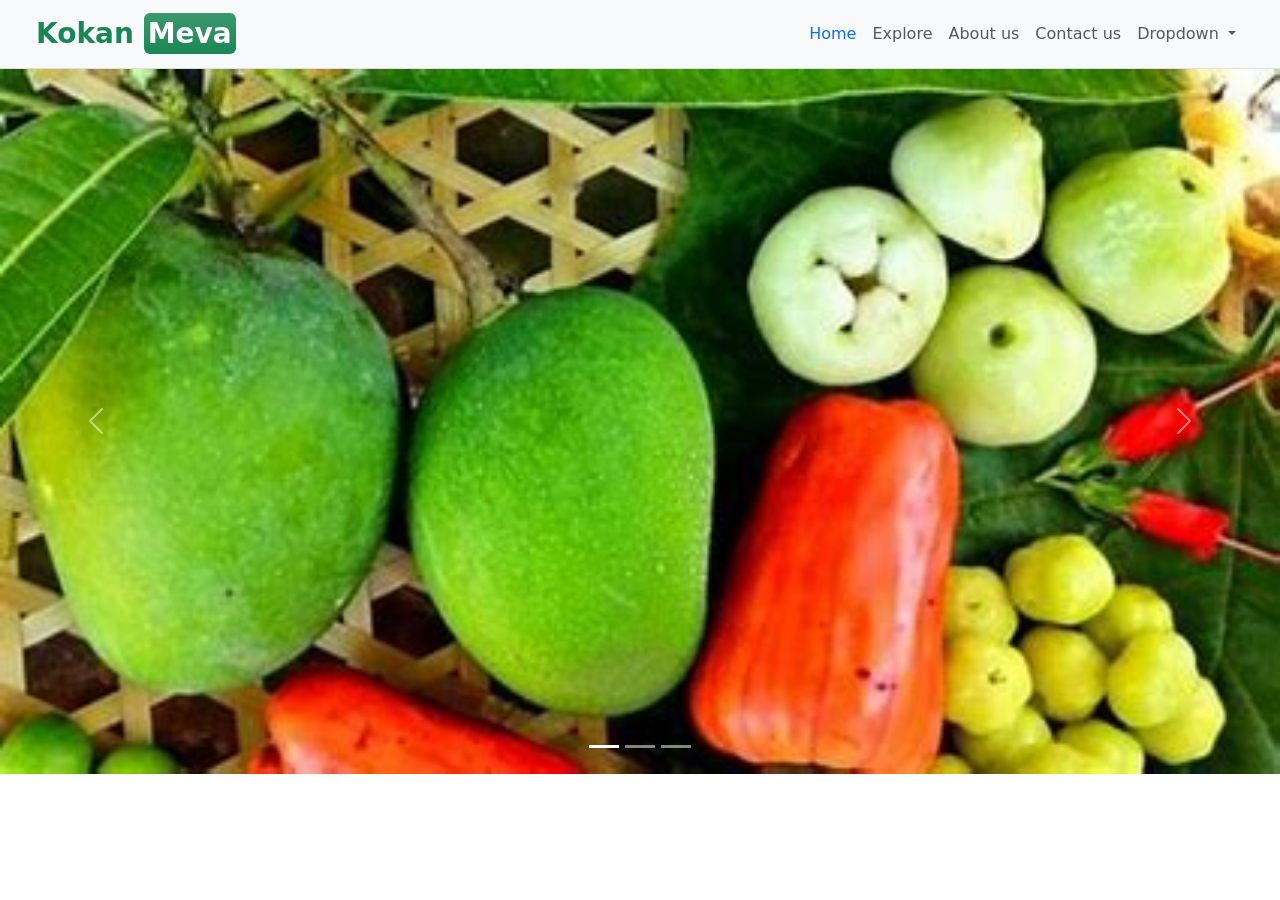
<file: index.html>
<!DOCTYPE html>
<html lang="en">

<head>
    <meta charset="UTF-8">
    <meta name="viewport" content="width=device-width, initial-scale=1.0">
    <title>Kokan</title>
    <!-- Bootstrap CSS -->
    <link href="https://cdn.jsdelivr.net/npm/bootstrap@5.0.2/dist/css/bootstrap.min.css" rel="stylesheet">
    <!-- Google Fonts (Montserrat) -->
    <link rel="preconnect" href="https://fonts.googleapis.com">
    <link rel="preconnect" href="https://fonts.gstatic.com" crossorigin>
    <link href="https://fonts.googleapis.com/css2?family=Montserrat:wght@100;300;400;600;700;900&display=swap"
        rel="stylesheet">
    <!-- Font Awesome -->
    <link rel="stylesheet" href="https://cdnjs.cloudflare.com/ajax/libs/font-awesome/6.6.0/css/all.min.css">
    <link rel="stylesheet" href="styles.css"> 

</head>

<body>

    <header>

        <nav class="navbar navbar-expand-lg navbar-light bg-light px-4 border-bottom">
            <div class="container-fluid">
                <a class="navbar-brand fs-3 text-success fw-bold" href="#">Kokan 
                    <span class="bg-success bg-gradient text-white p-1 rounded fw-bold">Meva</span>
                </a>
                <button class="navbar-toggler" type="button" data-bs-toggle="collapse"
                    data-bs-target="#navbarSupportedContent" aria-controls="navbarSupportedContent"
                    aria-expanded="false" aria-label="Toggle navigation">
                    <span class="navbar-toggler-icon"></span>
                </button>
                <div class="collapse navbar-collapse" id="navbarSupportedContent">
                    <ul class="navbar-nav ms-auto mb-2 mb-lg-0 fs-6 text-center">
                        <li class="nav-item">
                            <a class="nav-link active text-primary" aria-current="page" href="#">Home</a>
                        </li>
                         <li class="nav-item">
                            <a class="nav-link" href="gallery.html">Explore</a>
                        </li>
                        <li class="nav-item">
                            <a class="nav-link" href="about.html">About us</a>
                        </li>
                        <li class="nav-item">
                            <a class="nav-link" href="contact.html">Contact us</a>
                        </li>
                        <li class="nav-item dropdown">
                            <a class="nav-link dropdown-toggle" href="#" id="navbarDropdown" role="button"
                                data-bs-toggle="dropdown" aria-expanded="false">
                                Dropdown
                            </a>
                            <ul class="dropdown-menu" aria-labelledby="navbarDropdown">
                                <li><a class="dropdown-item" href="#">Sign Up</a></li>
                                <li><a class="dropdown-item" href="#">Login</a></li>
                            </ul>
                        </li>
                    </ul>
                </div>
            </div>
        </nav>


        <div id="carouselExampleCaptions" class="carousel slide" data-bs-ride="carousel">
            <div class="carousel-indicators">
                <button type="button" data-bs-target="#carouselExampleCaptions" data-bs-slide-to="0" class="active"
                    aria-current="true" aria-label="Slide 1"></button>
                <button type="button" data-bs-target="#carouselExampleCaptions" data-bs-slide-to="1"
                    aria-label="Slide 2"></button>
                <button type="button" data-bs-target="#carouselExampleCaptions" data-bs-slide-to="2"
                    aria-label="Slide 3"></button>
            </div>
            <div class="carousel-inner">
                <div class="carousel-item active">
                    <img src="image1.png"
                        class="d-block w-100" alt="...">
                   
                </div>
                <div class="carousel-item">
                    <img src="image2.png" class="d-block w-100"
                        alt="...">
                    
                </div>
                <div class="carousel-item">
                    <img src="jackfruit.png"
                        class="d-block w-100" alt="...">
                    
                </div>
            </div>
            <button class="carousel-control-prev" type="button" data-bs-target="#carouselExampleCaptions"
                data-bs-slide="prev">
                <span class="carousel-control-prev-icon" aria-hidden="true"></span>
                <span class="visually-hidden">Previous</span>
            </button>
            <button class="carousel-control-next" type="button" data-bs-target="#carouselExampleCaptions"
                data-bs-slide="next">
                <span class="carousel-control-next-icon" aria-hidden="true"></span>
                <span class="visually-hidden">Next</span>
            </button>
        </div>

    </header>



    <script src="https://cdn.jsdelivr.net/npm/@popperjs/core@2.9.2/dist/umd/popper.min.js"
        integrity="sha384-IQsoLXl5PILFhosVNubq5LC7Qb9DXgDA9i+tQ8Zj3iwWAwPtgFTxbJ8NT4GN1R8p"
        crossorigin="anonymous"></script>
    <script src="https://cdn.jsdelivr.net/npm/bootstrap@5.0.2/dist/js/bootstrap.min.js"
        integrity="sha384-cVKIPhGWiC2Al4u+LWgxfKTRIcfu0JTxR+EQDz/bgldoEyl4H0zUF0QKbrJ0EcQF"
        crossorigin="anonymous"></script>
</body>

</html>
</file>
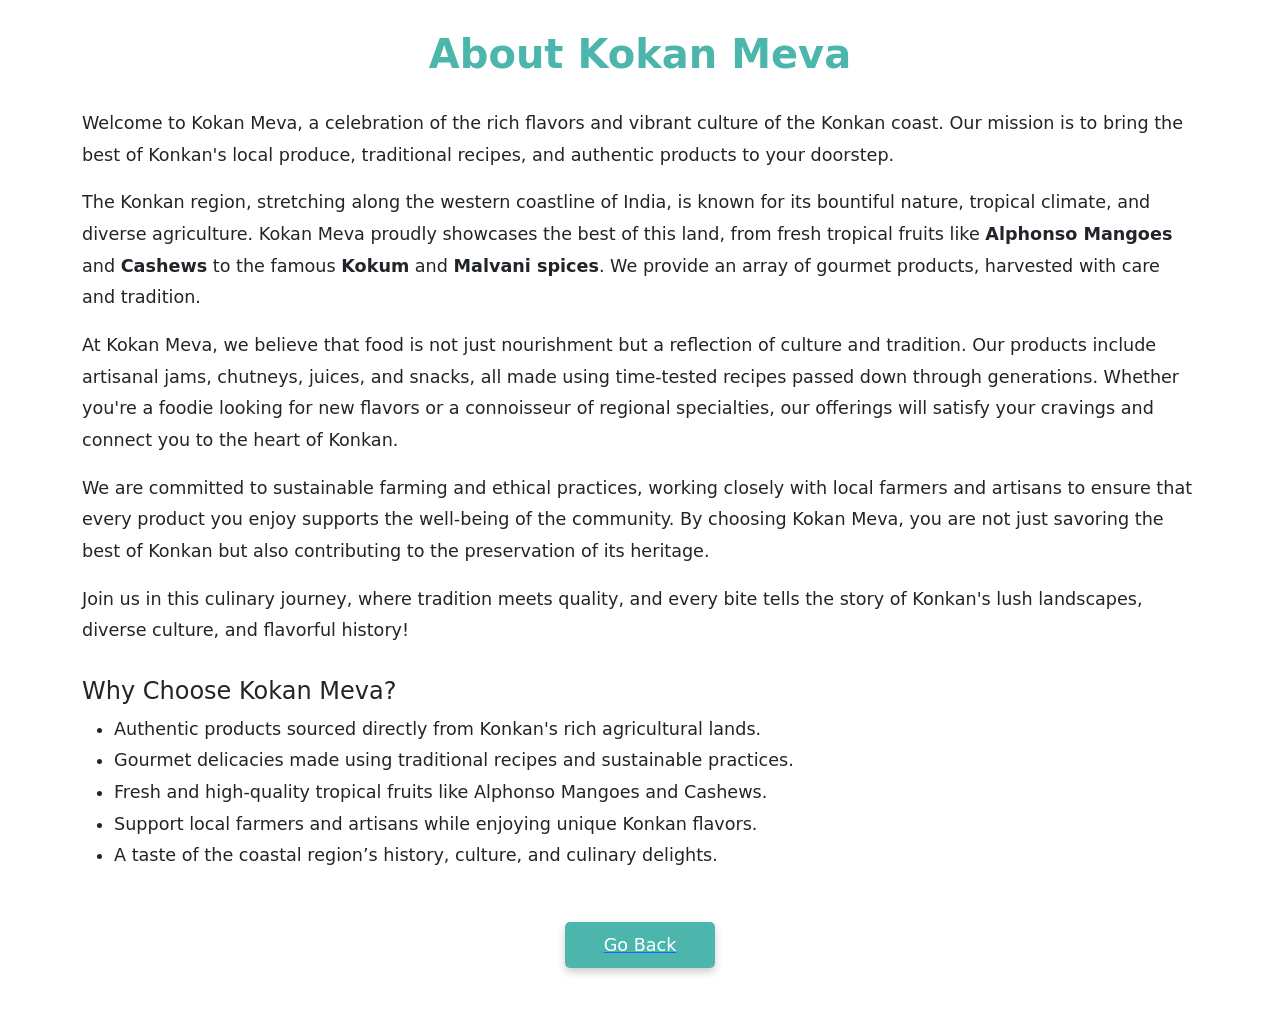
<file: about.html>
<!DOCTYPE html>
<html lang="en">

<head>
    <meta charset="UTF-8">
    <meta name="viewport" content="width=device-width, initial-scale=1.0">
    <title>About Us - Kokan Meva</title>
    
    <link href="https://cdn.jsdelivr.net/npm/bootstrap@5.0.2/dist/css/bootstrap.min.css" rel="stylesheet">
    <style>
        .about-heading {
            font-size: 2.5rem;
            font-weight: bold;
            margin-top: 30px;
            color: #4db6ac;
        }

        .about-description {
            font-size: 1.1rem;
            line-height: 1.8;
            margin-top: 20px;
        }

        .about-section {
            margin: 30px 0;
        }

        .go-back-btn {
            display: block;
            margin: 50px auto;
            padding: 10px 20px;
            background-color: #4db6ac;
            color: white;
            font-size: 1.1rem;
            border: none;
            border-radius: 5px;
            text-align: center;
            text-decoration: none;
            width: 150px;
            box-shadow: 0 4px 8px rgba(0, 0, 0, 0.2);
            transition: background-color 0.3s, transform 0.3s;
        }

        .go-back-btn:hover {
            background-color: #388e8e;
            transform: scale(1.05);
        }
    </style>
</head>

<body>

    <div class="container">
        
        <h2 class="about-heading text-center">About Kokan Meva</h2>

        <div class="about-description about-section">
            <p>Welcome to Kokan Meva, a celebration of the rich flavors and vibrant culture of the Konkan coast. Our mission is to bring the best of Konkan's local produce, traditional recipes, and authentic products to your doorstep.</p>

            <p>The Konkan region, stretching along the western coastline of India, is known for its bountiful nature, tropical climate, and diverse agriculture. Kokan Meva proudly showcases the best of this land, from fresh tropical fruits like <strong>Alphonso Mangoes</strong> and <strong>Cashews</strong> to the famous <strong>Kokum</strong> and <strong>Malvani spices</strong>. We provide an array of gourmet products, harvested with care and tradition.</p>

            <p>At Kokan Meva, we believe that food is not just nourishment but a reflection of culture and tradition. Our products include artisanal jams, chutneys, juices, and snacks, all made using time-tested recipes passed down through generations. Whether you're a foodie looking for new flavors or a connoisseur of regional specialties, our offerings will satisfy your cravings and connect you to the heart of Konkan.</p>

            <p>We are committed to sustainable farming and ethical practices, working closely with local farmers and artisans to ensure that every product you enjoy supports the well-being of the community. By choosing Kokan Meva, you are not just savoring the best of Konkan but also contributing to the preservation of its heritage.</p>

            <p>Join us in this culinary journey, where tradition meets quality, and every bite tells the story of Konkan's lush landscapes, diverse culture, and flavorful history!</p>
        </div>

        <div class="about-description about-section">
            <h4>Why Choose Kokan Meva?</h4>
            <ul>
                <li>Authentic products sourced directly from Konkan's rich agricultural lands.</li>
                <li>Gourmet delicacies made using traditional recipes and sustainable practices.</li>
                <li>Fresh and high-quality tropical fruits like Alphonso Mangoes and Cashews.</li>
                <li>Support local farmers and artisans while enjoying unique Konkan flavors.</li>
                <li>A taste of the coastal region’s history, culture, and culinary delights.</li>
            </ul>
        </div>

    </div>
    <a href="index.html"><button class="go-back-btn">Go Back</button></a>

    <script src="https://cdn.jsdelivr.net/npm/@popperjs/core@2.9.2/dist/umd/popper.min.js"></script>
    <script src="https://cdn.jsdelivr.net/npm/bootstrap@5.0.2/dist/js/bootstrap.min.js"></script>

</body>

</html>
</file>
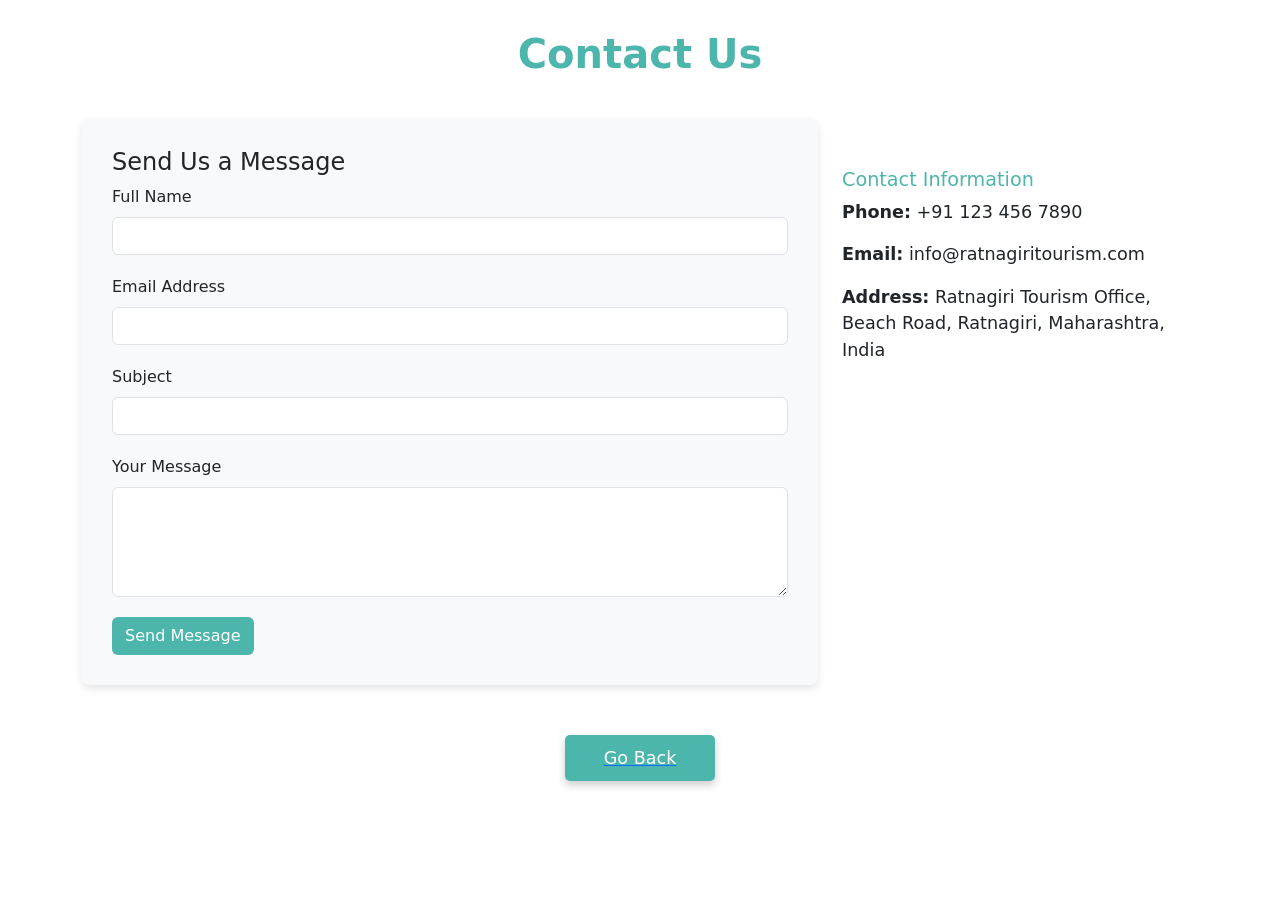
<file: contact.html>
<!DOCTYPE html>
<html lang="en">

<head>
    <meta charset="UTF-8">
    <meta name="viewport" content="width=device-width, initial-scale=1.0">
    <title>Contact Us - Kokan meva</title>
    <!-- Bootstrap CSS -->
    <link href="https://cdn.jsdelivr.net/npm/bootstrap@5.0.2/dist/css/bootstrap.min.css" rel="stylesheet">
    <style>
        .contact-heading {
            font-size: 2.5rem;
            font-weight: bold;
            margin-top: 30px;
            color: #4db6ac;
        }

        .contact-section {
            margin-top: 40px;
        }

        .contact-form {
            background-color: #f8f9fa;
            padding: 30px;
            border-radius: 8px;
            box-shadow: 0 4px 8px rgba(0, 0, 0, 0.1);
        }

        .contact-info {
            margin-top: 50px;
        }

        .contact-info h5 {
            font-size: 1.2rem;
            color: #4db6ac;
        }

        .contact-info p {
            font-size: 1.1rem;
        }

        .form-control {
            margin-bottom: 20px;
        }

        .btn-contact {
            background-color: #4db6ac;
            color: white;
        }
        .go-back-btn {
            display: block;
            margin: 50px auto;
            padding: 10px 20px;
            background-color: #4db6ac;
            color: white;
            font-size: 1.1rem;
            border: none;
            border-radius: 5px;
            text-align: center;
            text-decoration: none;
            width: 150px;
            box-shadow: 0 4px 8px rgba(0, 0, 0, 0.2);
            transition: background-color 0.3s, transform 0.3s;
        }

        .go-back-btn:hover {
            background-color: #388e8e;
            transform: scale(1.05);
        }
    </style>
</head>

<body>

    <div class="container">
        <!-- Contact Us Heading -->
        <h2 class="contact-heading text-center">Contact Us</h2>

        <div class="row contact-section">
            <!-- Contact Form -->
            <div class="col-md-8">
                <div class="contact-form">
                    <h4>Send Us a Message</h4>
                    <form action="your-server-endpoint" method="POST">
                        <div class="mb-3">
                            <label for="name" class="form-label">Full Name</label>
                            <input type="text" class="form-control" id="name" name="name" required>
                        </div>
                        <div class="mb-3">
                            <label for="email" class="form-label">Email Address</label>
                            <input type="email" class="form-control" id="email" name="email" required>
                        </div>
                        <div class="mb-3">
                            <label for="subject" class="form-label">Subject</label>
                            <input type="text" class="form-control" id="subject" name="subject" required>
                        </div>
                        <div class="mb-3">
                            <label for="message" class="form-label">Your Message</label>
                            <textarea class="form-control" id="message" name="message" rows="4" required></textarea>
                        </div>
                        <button type="submit" class="btn btn-contact">Send Message</button>
                    </form>
                </div>
            </div>

            <!-- Contact Information -->
            <div class="col-md-4 contact-info">
                <h5>Contact Information</h5>
                <p><strong>Phone:</strong> +91 123 456 7890</p>
                <p><strong>Email:</strong> info@ratnagiritourism.com</p>
                <p><strong>Address:</strong> Ratnagiri Tourism Office, Beach Road, Ratnagiri, Maharashtra, India</p>
            </div>
        </div>
    </div>
    <a href="index.html"><button class="go-back-btn">Go Back</button></a>

    <!-- Bootstrap JS and Popper.js -->
    <script src="https://cdn.jsdelivr.net/npm/@popperjs/core@2.9.2/dist/umd/popper.min.js"></script>
    <script src="https://cdn.jsdelivr.net/npm/bootstrap@5.0.2/dist/js/bootstrap.min.js"></script>

</body>

</html>
</file>
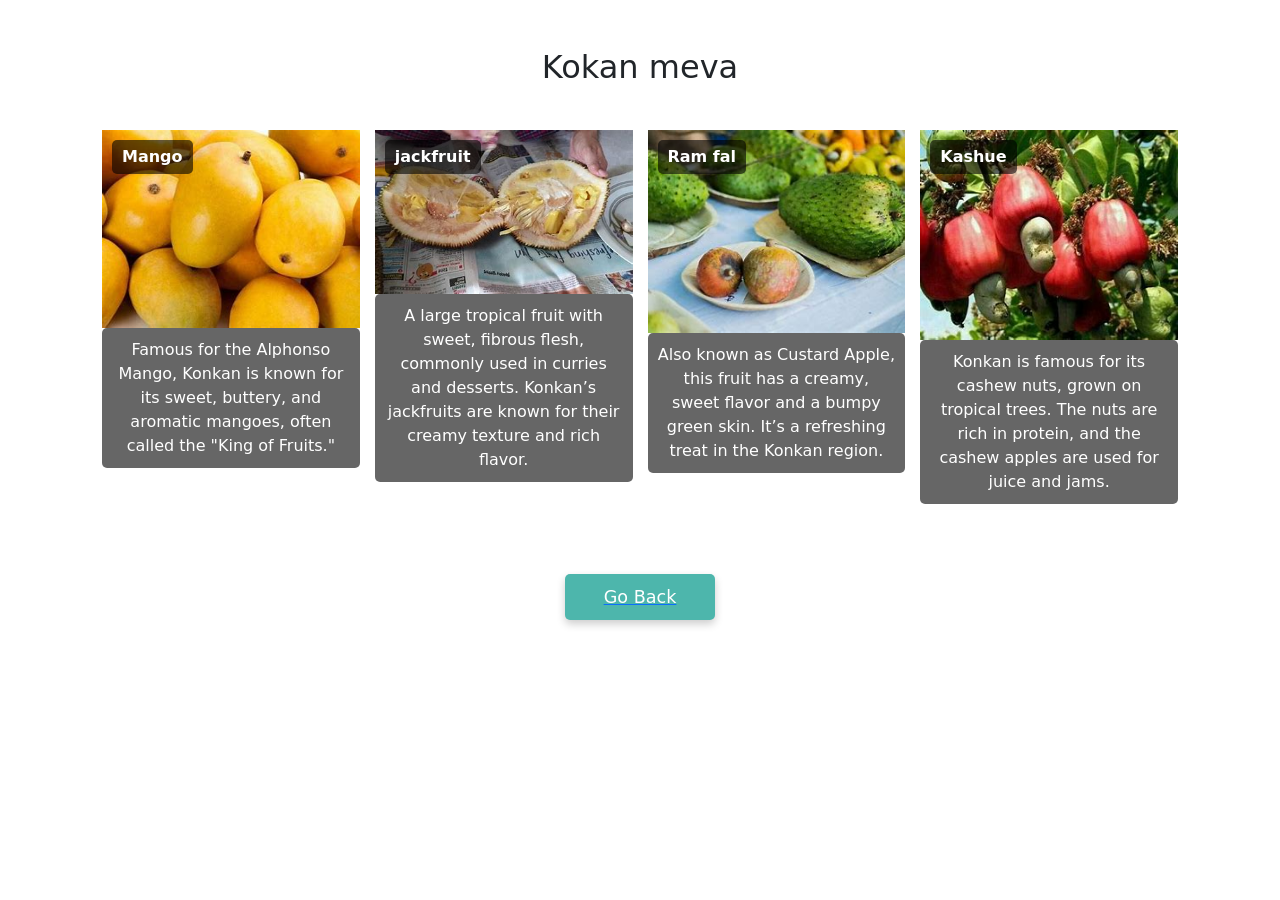
<file: gallery.html>
<!DOCTYPE html>
<html lang="en">

<head>
    <meta charset="UTF-8">
    <meta name="viewport" content="width=device-width, initial-scale=1.0">
    <title>Kokan meva</title>
    <!-- Bootstrap CSS -->
    <link href="https://cdn.jsdelivr.net/npm/bootstrap@5.0.2/dist/css/bootstrap.min.css" rel="stylesheet">
    <style>
        /* Add your custom styles here */
        .image-container {
            position: relative;
            overflow: hidden;
        }

        .image-container img {
            width: 100%;
            height: auto;
            transition: transform 0.3s ease;
        }

        .image-container:hover img {
            transform: scale(1.1);
        }

        .image-label {
            position: absolute;
            top: 10px;
            left: 10px;
            background-color: rgba(0, 0, 0, 0.6);
            color: white;
            padding: 5px 10px;
            border-radius: 5px;
            font-weight: bold;
        }

        .image-description {
            background-color: rgba(0, 0, 0, 0.6);
            color: white;
            padding: 10px;
            border-radius: 5px;
            text-align: center;
        }


        .image-grid {
            display: grid;
            grid-template-columns: repeat(auto-fill, minmax(250px, 1fr));
            gap: 15px;
            padding: 20px;
        }

        .go-back-btn {
            display: block;
            margin: 50px auto;
            padding: 10px 20px;
            background-color: #4db6ac;
            color: white;
            font-size: 1.1rem;
            border: none;
            border-radius: 5px;
            text-align: center;
            text-decoration: none;
            width: 150px;
            box-shadow: 0 4px 8px rgba(0, 0, 0, 0.2);
            transition: background-color 0.3s, transform 0.3s;
        }

        .go-back-btn:hover {
            background-color: #388e8e;
            transform: scale(1.05);
        }

        @media (max-width: 768px) {
            .image-grid {
                grid-template-columns: repeat(auto-fill, minmax(200px, 1fr));
            }
        }
    </style>
</head>

<body>


    <div class="container">
        <h2 class="text-center mt-5 mb-4">Kokan meva</h2>


        <div class="image-grid">

            <div class="image-container">
                <img src="mango.png" alt="Image 1">
                <div class="image-label">Mango</div>
                <div class="image-description">Famous for the Alphonso Mango, Konkan is known for its sweet, buttery,
                    and aromatic mangoes, often called the "King of Fruits."</div>
            </div>


            <div class="image-container">
                <img src="jackfruit.png" alt="Image 1">
                <div class="image-label">jackfruit</div>
                <div class="image-description">A large tropical fruit with sweet, fibrous flesh, commonly used in
                    curries and desserts. Konkan’s jackfruits are known for their creamy texture and rich flavor.</div>

            </div>


            <div class="image-container">
                <img src="image2.png" alt="Image 3">
                <div class="image-label">Ram fal</div>
                <div class="image-description">Also known as Custard Apple, this fruit has a creamy, sweet flavor and a
                    bumpy green skin. It’s a refreshing treat in the Konkan region.</div>
            </div>


            <div class="image-container">
                <img src="kaju.png" alt="Image 4">
                <div class="image-label">Kashue</div>
                <div class="image-description">Konkan is famous for its cashew nuts, grown on tropical trees. The nuts
                    are rich in protein, and the cashew apples are used for juice and jams.</div>
            </div>





        </div>
    </div>
    <a href="index.html"><button class="go-back-btn">Go Back</button></a>


    <script src="https://cdn.jsdelivr.net/npm/@popperjs/core@2.9.2/dist/umd/popper.min.js"></script>
    <script src="https://cdn.jsdelivr.net/npm/bootstrap@5.0.2/dist/js/bootstrap.min.js"></script>

</body>

</html>
</file>
<file: styles.css>
nav{
    background-color:#4db6ac
}

.carousel-item img{
    width: 100%;
    height: 80%;
}
</file>
